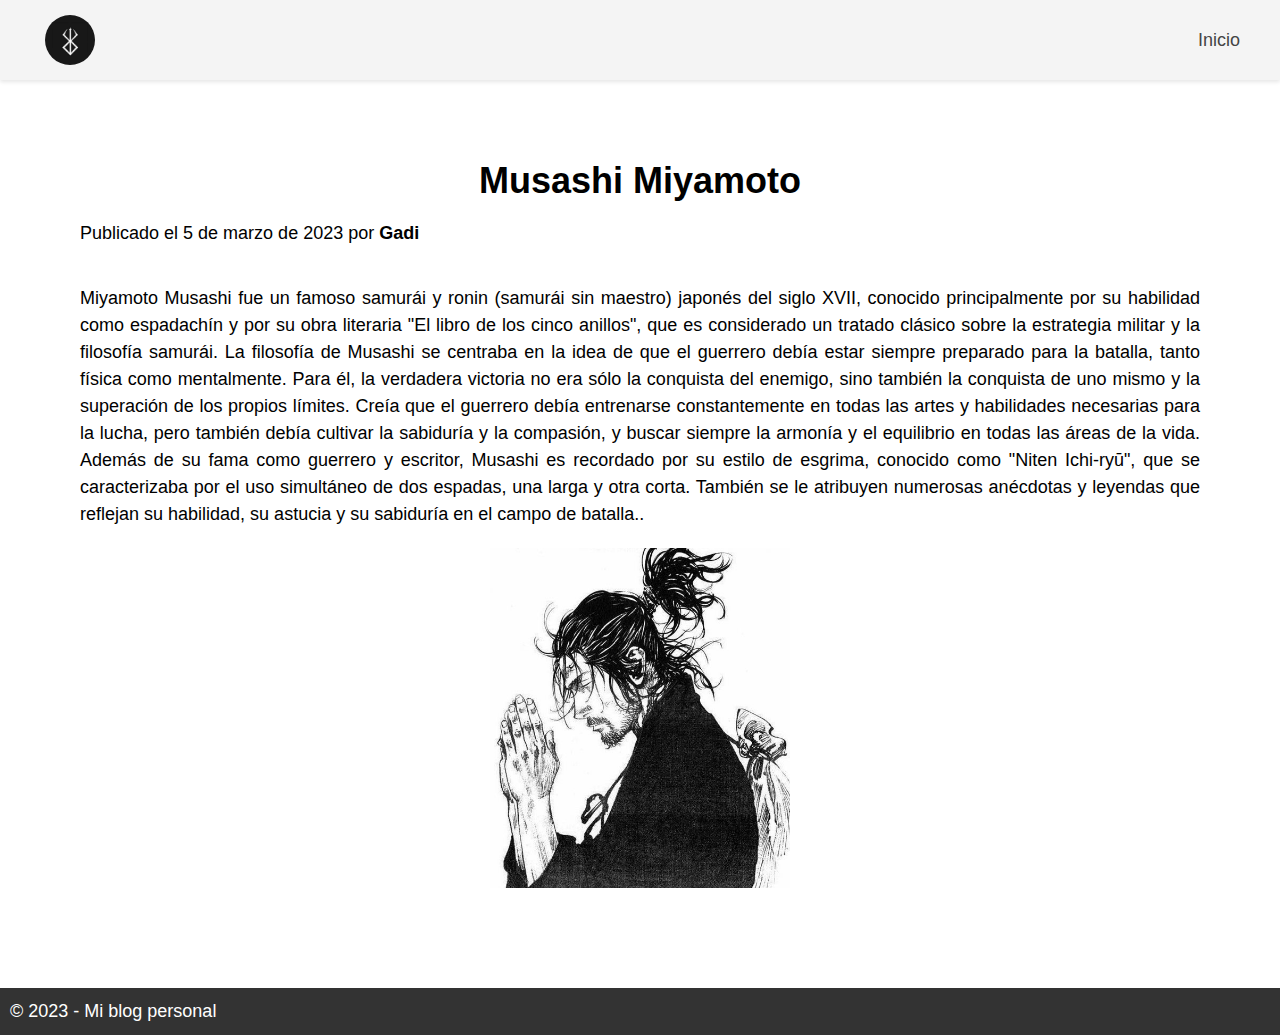
<file: blog.html>
<!DOCTYPE html>
<html>
<head>
  <meta charset="UTF-8">
  <title>Musashi Miyamoto</title>
  <link rel="stylesheet" href="estilos.css">
</head>
<body>
    <header>
        <div class="header-container">
          <div class="logo"><img src="img/ico.png" alt="The Blonde Abroad"></div>
          <nav>
            <ul>
              <a href="index.html">Inicio</a>
              <!-- <li><a href="#">Blog</a></li>  -->
              
            </ul>
          </nav>
        </div>
      </header>
    <div class="container">
        <h1>Musashi Miyamoto</h1>
        <br>
        <p>Publicado el 5 de marzo de 2023 por <strong>Gadi</strong></p>
        <br>
        <p style="word-wrap: break-word;text-align: justify;">Miyamoto Musashi fue un famoso samurái y ronin (samurái sin maestro) japonés del siglo XVII, conocido principalmente por su habilidad como espadachín y por su obra literaria "El libro de los cinco anillos", que es considerado un tratado clásico sobre la estrategia militar y la filosofía samurái. La filosofía de Musashi se centraba en la idea de que el guerrero debía estar siempre preparado para la batalla, tanto física como mentalmente. Para él, la verdadera victoria no era sólo la conquista del enemigo, sino también la conquista de uno mismo y la superación de los propios límites. Creía que el guerrero debía entrenarse constantemente en todas las artes y habilidades necesarias para la lucha, pero también debía cultivar la sabiduría y la compasión, y buscar siempre la armonía y el equilibrio en todas las áreas de la vida. Además de su fama como guerrero y escritor, Musashi es recordado por su estilo de esgrima, conocido como "Niten Ichi-ryū", que se caracterizaba por el uso simultáneo de dos espadas, una larga y otra corta. También se le atribuyen numerosas anécdotas y leyendas que reflejan su habilidad, su astucia y su sabiduría en el campo de batalla..

        </p>
            <img class="imaj" src="img/image.jpg" alt="Descripción de la imagen">
      </div>
      <footer class="footer">
		<p>&copy; 2023 - Mi blog personal</p>
	</footer>
</body>    
</html>
</file>
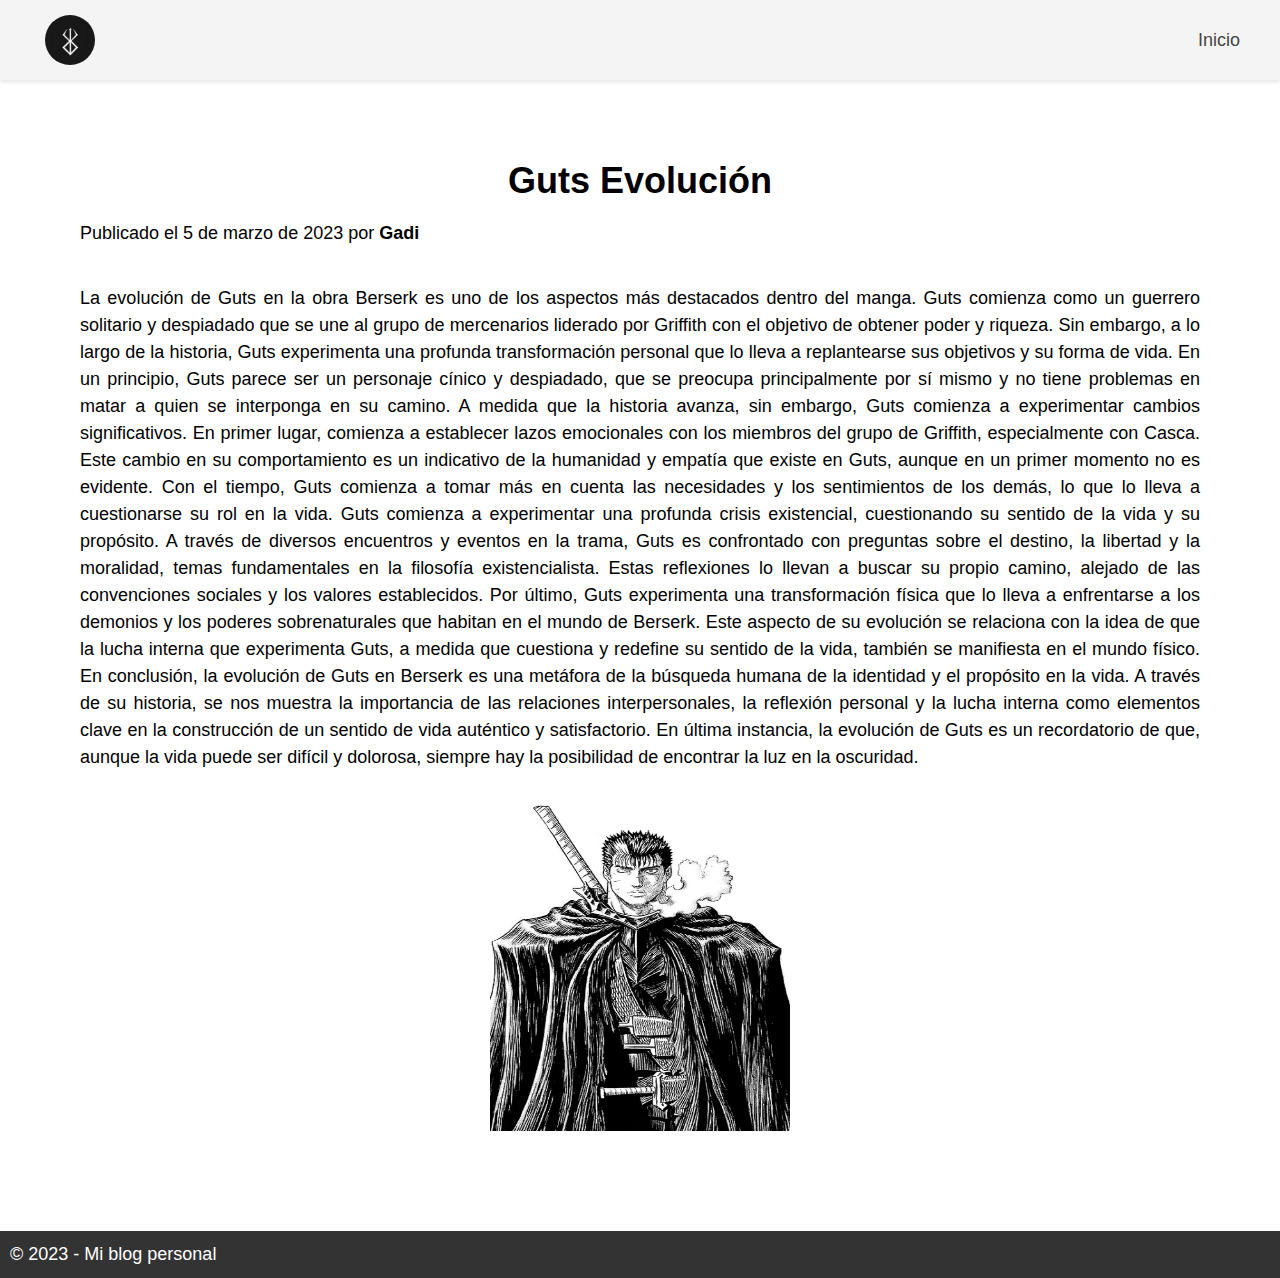
<file: blog2.html>
<!DOCTYPE html>
<html>
<head>
  <meta charset="UTF-8">
  <title>Guts</title>
  <link rel="stylesheet" href="estilos.css">
</head>
<body>
    <header>
        <div class="header-container">
          <div class="logo"><img src="img/ico.png" alt="The Blonde Abroad"></div>
          <nav>
            <ul>
              <a href="index.html">Inicio</a>
              <!-- <li><a href="#">Blog</a></li>  -->
              
            </ul>
          </nav>
        </div>
      </header>
    <div class="container">
        <h1>Guts Evolución</h1>
        <br>
        <p>Publicado el 5 de marzo de 2023 por <strong>Gadi</strong></p>
        <br>
        <p style="word-wrap: break-word;text-align: justify;">La evolución  de Guts en la obra Berserk es uno de los aspectos más destacados dentro del manga. Guts comienza como un guerrero solitario y despiadado que se une al grupo de mercenarios liderado por Griffith con el objetivo de obtener poder y riqueza. Sin embargo, a lo largo de la historia, Guts experimenta una profunda transformación personal que lo lleva a replantearse sus objetivos y su forma de vida.

        En un principio, Guts parece ser un personaje cínico y despiadado, que se preocupa principalmente por sí mismo y no tiene problemas en matar a quien se interponga en su camino. A medida que la historia avanza, sin embargo, Guts comienza a experimentar cambios significativos. En primer lugar, comienza a establecer lazos emocionales con los miembros del grupo de Griffith, especialmente con Casca.
          
        Este cambio en su comportamiento es un indicativo de la humanidad y empatía que existe en Guts, aunque en un primer momento no es evidente. Con el tiempo, Guts comienza a tomar más en cuenta las necesidades y los sentimientos de los demás, lo que lo lleva a cuestionarse su rol en la vida.
          
        Guts comienza a experimentar una profunda crisis existencial, cuestionando su sentido de la vida y su propósito. A través de diversos encuentros y eventos en la trama, Guts es confrontado con preguntas sobre el destino, la libertad y la moralidad, temas fundamentales en la filosofía existencialista. Estas reflexiones lo llevan a buscar su propio camino, alejado de las convenciones sociales y los valores establecidos.
          
        Por último, Guts experimenta una transformación física que lo lleva a enfrentarse a los demonios y los poderes sobrenaturales que habitan en el mundo de Berserk. Este aspecto de su evolución se relaciona con la idea de que la lucha interna que experimenta Guts, a medida que cuestiona y redefine su sentido de la vida, también se manifiesta en el mundo físico.
          
        En conclusión, la evolución de Guts en Berserk es una metáfora de la búsqueda humana de la identidad y el propósito en la vida. A través de su historia, se nos muestra la importancia de las relaciones interpersonales, la reflexión personal y la lucha interna como elementos clave en la construcción de un sentido de vida auténtico y satisfactorio. En última instancia, la evolución de Guts es un recordatorio de que, aunque la vida puede ser difícil y dolorosa, siempre hay la posibilidad de encontrar la luz en la oscuridad.

        </p>
            <img class="imaj" src="img/gutss.png" alt="Descripción de la imagen">
      </div>
      <footer class="footer">
		<p>&copy; 2023 - Mi blog personal</p>
	</footer>
</body>    
</html>
</file>
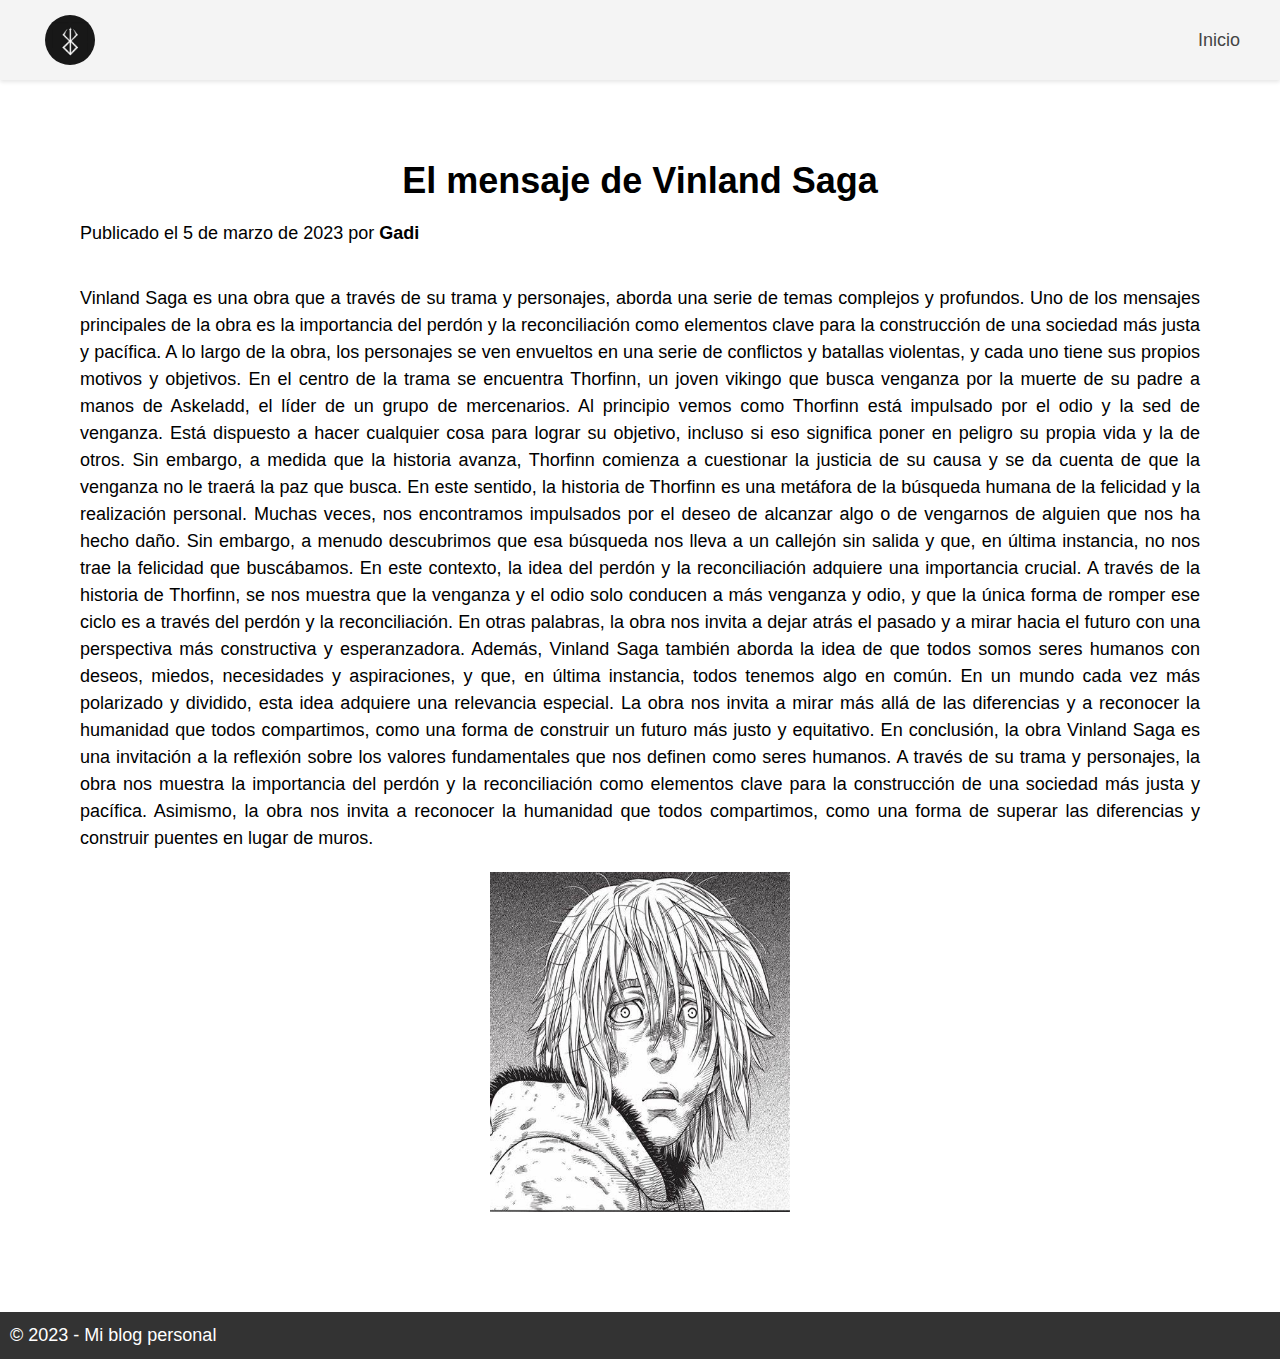
<file: blog3.html>
<!DOCTYPE html>
<html>
<head>
  <meta charset="UTF-8">
  <title>Thorfinn</title>
  <link rel="stylesheet" href="estilos.css">
</head>
<body>
    <header>
        <div class="header-container">
          <div class="logo"><img src="img/ico.png" alt="The Blonde Abroad"></div>
          <nav>
            <ul>
              <a href="index.html">Inicio</a>
              <!-- <li><a href="#">Blog</a></li>  -->
              
            </ul>
          </nav>
        </div>
      </header>
    <div class="container">
        <h1>El mensaje de Vinland Saga</h1>
        <br>
        <p>Publicado el 5 de marzo de 2023 por <strong>Gadi</strong></p>
        <br>
        <p style="word-wrap: break-word;text-align: justify;">
          Vinland Saga es una obra que a través de su trama y personajes, aborda una serie de temas complejos y profundos. Uno de los mensajes principales de la obra es la importancia del perdón y la reconciliación como elementos clave para la construcción de una sociedad más justa y pacífica.

          A lo largo de la obra, los personajes se ven envueltos en una serie de conflictos y batallas violentas, y cada uno tiene sus propios motivos y objetivos. En el centro de la trama se encuentra Thorfinn, un joven vikingo que busca venganza por la muerte de su padre a manos de Askeladd, el líder de un grupo de mercenarios.
          
          Al principio vemos como Thorfinn está impulsado por el odio y la sed de venganza. Está dispuesto a hacer cualquier cosa para lograr su objetivo, incluso si eso significa poner en peligro su propia vida y la de otros. Sin embargo, a medida que la historia avanza, Thorfinn comienza a cuestionar la justicia de su causa y se da cuenta de que la venganza no le traerá la paz que busca.
          
          En este sentido, la historia de Thorfinn es una metáfora de la búsqueda humana de la felicidad y la realización personal. Muchas veces, nos encontramos impulsados por el deseo de alcanzar algo o de vengarnos de alguien que nos ha hecho daño. Sin embargo, a menudo descubrimos que esa búsqueda nos lleva a un callejón sin salida y que, en última instancia, no nos trae la felicidad que buscábamos.
          
          En este contexto, la idea del perdón y la reconciliación adquiere una importancia crucial. A través de la historia de Thorfinn, se nos muestra que la venganza y el odio solo conducen a más venganza y odio, y que la única forma de romper ese ciclo es a través del perdón y la reconciliación. En otras palabras, la obra nos invita a dejar atrás el pasado y a mirar hacia el futuro con una perspectiva más constructiva y esperanzadora.
          
          Además, Vinland Saga también aborda la idea de que todos somos seres humanos con deseos, miedos, necesidades y aspiraciones, y que, en última instancia, todos tenemos algo en común. En un mundo cada vez más polarizado y dividido, esta idea adquiere una relevancia especial. La obra nos invita a mirar más allá de las diferencias y a reconocer la humanidad que todos compartimos, como una forma de construir un futuro más justo y equitativo.
          
          En conclusión, la obra Vinland Saga es una invitación a la reflexión sobre los valores fundamentales que nos definen como seres humanos. A través de su trama y personajes, la obra nos muestra la importancia del perdón y la reconciliación como elementos clave para la construcción de una sociedad más justa y pacífica. Asimismo, la obra nos invita a reconocer la humanidad que todos compartimos, como una forma de superar las diferencias y construir puentes en lugar de muros.


        </p>
            <img class="imaj" src="img/thorfinn.jpg" alt="Descripción de la imagen">
      </div>
      <footer class="footer">
		<p>&copy; 2023 - Mi blog personal</p>
	</footer>
</body>    
</html>
</file>
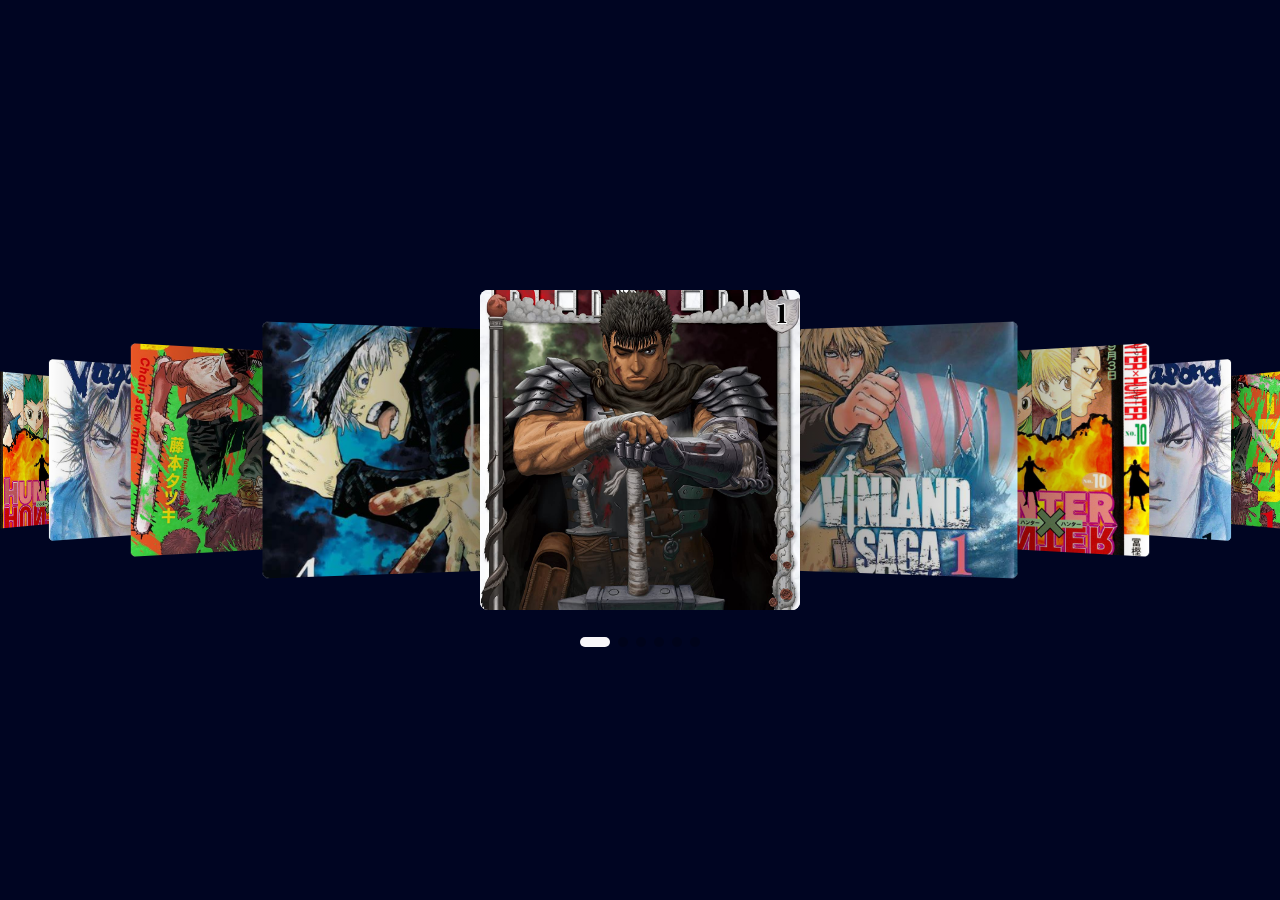
<file: Mangas.html>
<!DOCTYPE html>
<html lang="es">
  <head>
    <title>Mangas</title>
	<style>
		.boton {
			position: fixed;
			top: 10px;
			right: 10px;
		}
	</style>
    <meta charset="UTF-8" />
    <meta http-equiv="X-UA-Compatible" content="IE=edge" />
    <meta name="viewport" content="width=device-width, initial-scale=1.0" />
    <title>Mangas</title>
    <link
      rel="stylesheet"
      href="https://cdn.jsdelivr.net/npm/swiper@8/swiper-bundle.min.css"
    />
    <link rel="stylesheet" href="styles.css">
  </head>
  <body>
    <!-- <div class="sec">
      <div class="content">
        <h2>ABOUT</h2>
        
      </div> -->
        
    <section>
      
      <div class="swiper-container">
        <div class="swiper-wrapper">
            <div class="swiper-slide">
                <div class="picture">
                    <img src="./img/portadaguts.jpg" alt="">
                </div>
            </div>
            <div class="swiper-slide">
                <div class="picture">
                  <img src="./img/vinland.jpg" alt="">
                </div>
              
              </div>
              <div class="swiper-slide">
                <div class="picture">
                  <img src="./img/hunter.jpg" alt="">
                </div>
               
              </div>
              <div class="swiper-slide">
                <div class="picture">
                  <img src="./img/vagabond.jpg" alt="">
                </div>
              
              </div>
              <div class="swiper-slide">
                <div class="picture">
                  <img src="./img/chain.jpg" alt="">
                </div>
               
              </div>
              <div class="swiper-slide">
                <div class="picture">
                  <img src="./img/juju.jpg" alt="">
                </div>
               
              </div>

        </div>
        <div class="swiper-pagination">

        </div>
    </div>

    </section>    
 
 <script src="https://cdn.jsdelivr.net/npm/swiper@8/swiper-bundle.min.js"></script>
    <script src="script1.js"></script>
   
    
  </body>
</html>
</file>
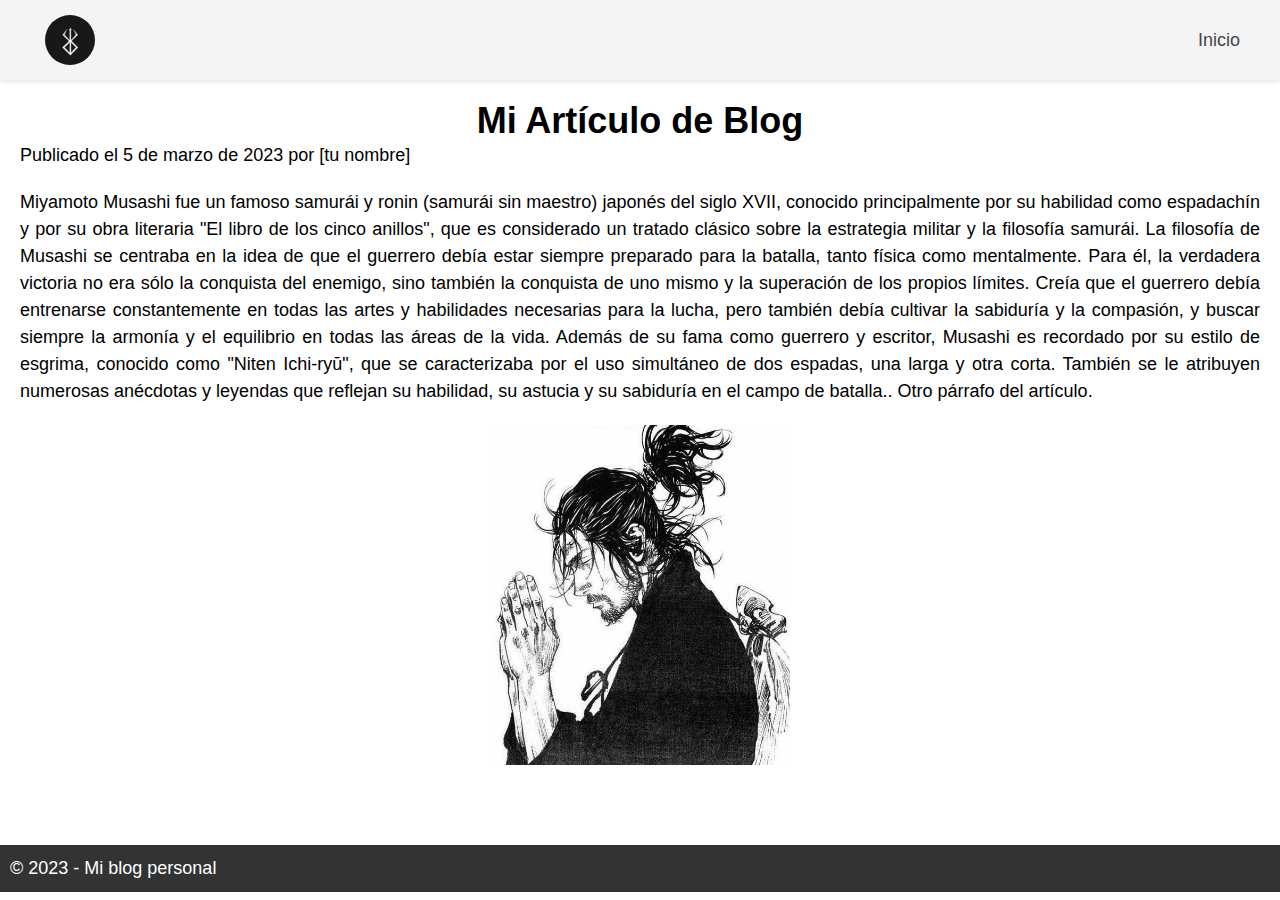
<file: img/blog.html>
<!DOCTYPE html>
<html>
<head>
  <meta charset="UTF-8">
  <title>Mi Artículo de Blog</title>
  <link rel="stylesheet" href="estilos.css">
</head>
<body>
    <header>
        <div class="header-container">
          <div class="logo"><img src="ico.png" alt="The Blonde Abroad"></div>
          <nav>
            <ul>
              <a href="index.html">Inicio</a>
              <!-- <li><a href="#">Blog</a></li>  -->
              
            </ul>
          </nav>
        </div>
      </header>
    <div class="container">
        <h1>Mi Artículo de Blog</h1>
        <p>Publicado el 5 de marzo de 2023 por [tu nombre]</p>
        
        <p style="word-wrap: break-word;text-align: justify;">Miyamoto Musashi fue un famoso samurái y ronin (samurái sin maestro) japonés del siglo XVII, conocido principalmente por su habilidad como espadachín y por su obra literaria "El libro de los cinco anillos", que es considerado un tratado clásico sobre la estrategia militar y la filosofía samurái. La filosofía de Musashi se centraba en la idea de que el guerrero debía estar siempre preparado para la batalla, tanto física como mentalmente. Para él, la verdadera victoria no era sólo la conquista del enemigo, sino también la conquista de uno mismo y la superación de los propios límites. Creía que el guerrero debía entrenarse constantemente en todas las artes y habilidades necesarias para la lucha, pero también debía cultivar la sabiduría y la compasión, y buscar siempre la armonía y el equilibrio en todas las áreas de la vida. Además de su fama como guerrero y escritor, Musashi es recordado por su estilo de esgrima, conocido como "Niten Ichi-ryū", que se caracterizaba por el uso simultáneo de dos espadas, una larga y otra corta. También se le atribuyen numerosas anécdotas y leyendas que reflejan su habilidad, su astucia y su sabiduría en el campo de batalla..

            Otro párrafo del artículo.</p>
            <img class="imaj" src="image.jpg" alt="Descripción de la imagen">
      </div>
      <footer class="footer">
		<p>&copy; 2023 - Mi blog personal</p>
	</footer>
</body>    
</html>
</file>
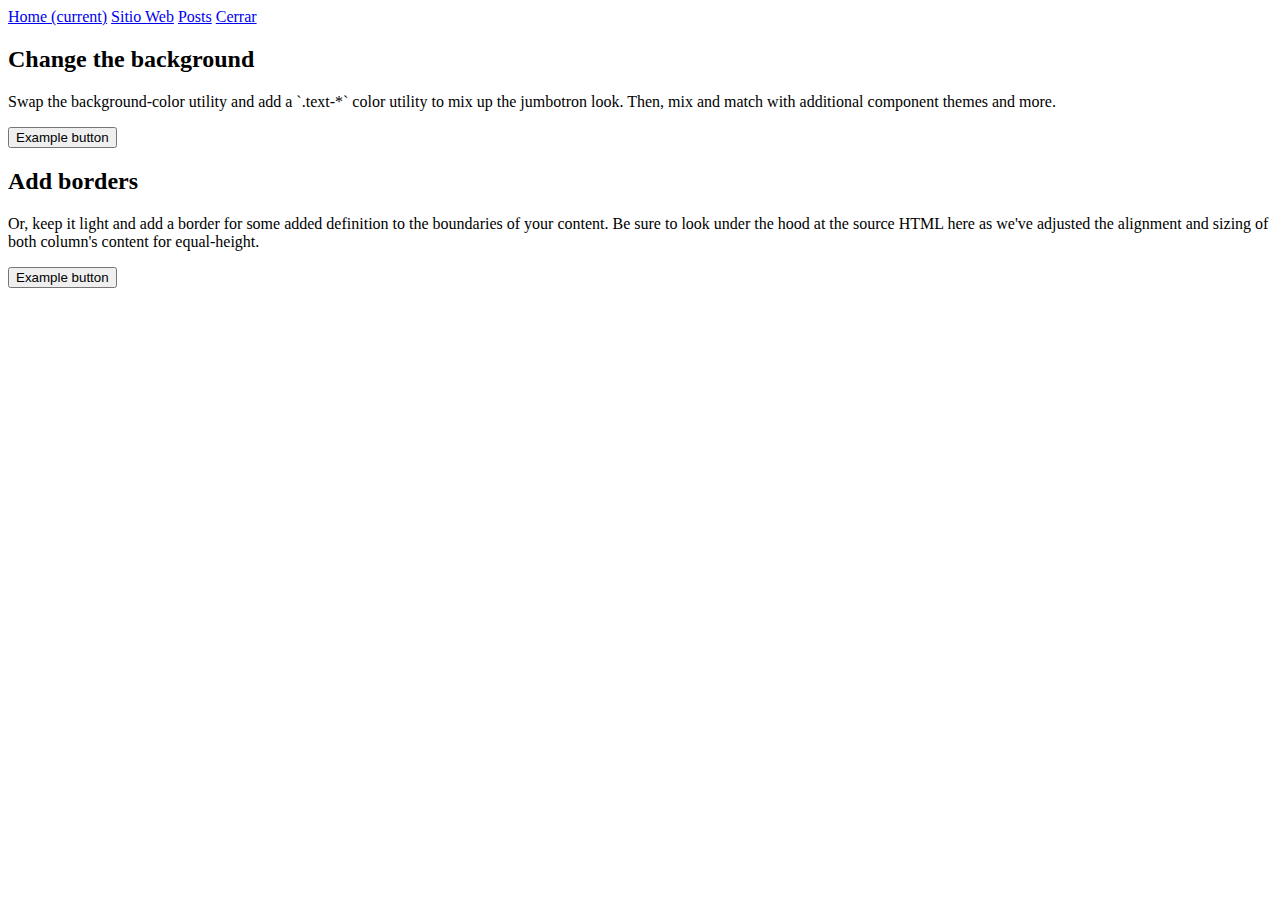
<file: templates/admin/indexadmin.html>
<!doctype html>
<html lang="en">

<head>
  <title>Title</title>
  <!-- Required meta tags -->
  <meta charset="utf-8">
  <meta name="viewport" content="width=device-width, initial-scale=1, shrink-to-fit=no">

  <!-- Bootstrap CSS v5.2.1 -->
  <link href="https://cdn.jsdelivr.net/npm/bootstrap@5.2.1/dist/css/bootstrap.min.css" rel="stylesheet"
    integrity="sha384-iYQeCzEYFbKjA/T2uDLTpkwGzCiq6soy8tYaI1GyVh/UjpbCx/TYkiZhlZB6+fzT" crossorigin="anonymous">

</head>

<body>
  <nav class="navbar navbar-expand navbar-light bg-light">
      <div class="nav navbar-nav">
          <a class="nav-item nav-link active" href="/admin/" aria-current="page">Home <span class="visually-hidden">(current)</span></a>
          <a class="nav-item nav-link" href="/">Sitio Web</a>
          <a class="nav-item nav-link" href="post">Posts</a>
          <a class="nav-item nav-link" href="cerrar">Cerrar</a>
      </div>
  </nav>


<div class="row align-items-md-stretch">
  <div class="col-md-6">
    <div
      class="h-100 p-5 text-white bg-primary border rounded-3">
      <h2>Change the background</h2>
      <p>Swap the background-color utility and add a `.text-*` color utility to mix up the jumbotron look. Then,
        mix and match with additional component themes and more.</p>
      <button class="btn btn-outline-primary" type="button">Example button</button>
    </div>
  </div>
  <div class="col-md-6">
    <div
      class="h-100 p-5 bg-primary border rounded-3">
      <h2>Add borders</h2>
      <p>Or, keep it light and add a border for some added definition to the boundaries of your content. Be sure
        to look under the hood at the source HTML here as we've adjusted the alignment and sizing of both
        column's content for equal-height.</p>
      <button class="btn Swap the background-color utility and add a `.text-*` color utility to mix up the jumbotron look. Then,
        mix and match with additional component themes and more." type="button">Example button</button>
    </div>
  </div>
</div>

<script src="https://cdn.jsdelivr.net/npm/@popperjs/core@2.11.6/dist/umd/popper.min.js"
integrity="sha384-oBqDVmMz9ATKxIep9tiCxS/Z9fNfEXiDAYTujMAeBAsjFuCZSmKbSSUnQlmh/jp3" crossorigin="anonymous">
</script>

<script src="https://cdn.jsdelivr.net/npm/bootstrap@5.2.1/dist/js/bootstrap.min.js"
integrity="sha384-7VPbUDkoPSGFnVtYi0QogXtr74QeVeeIs99Qfg5YCF+TidwNdjvaKZX19NZ/e6oz" crossorigin="anonymous">
</script>
</body>

</html>
</file>
<file: estilos.css>
.container {
    max-width: auto;
    margin: 60px ;
    padding: 20px;
  }
  
  .container img {
    display: flex;
    max-width: 50%;
    margin: 20px auto;
    height: 340px;
    width: 300px;
    align-items: center;
  }
  
  h1 {
    font-size: 36px;
    text-align: center;
  }
  
  p {
    font-size: 18px;
    line-height: 1.5;
    margin-bottom: 20px;
  }

.header {
	background-color: #c0c0c0;
	display: flex;
	position: fixed;
	top: 0;
	left: 0;
	right: 0;
	z-index: 1;
}
.header-container {
	display: flex;
  background-color: #f4f4f4;
  box-shadow: 0 2px 4px rgba(0, 0, 0, 0.1);
	align-items: center;
	justify-content: space-between;
	/* max-width: 1200px; */
	margin: 0 ;
  margin-left: 0;
	padding: 0 20px;
	height: 80px;
    
}
.header-container img {
	display: block;
	margin: 0 auto;
	width: 50%;
	max-width: 200px;
	border-radius: 50%;
	object-fit: cover;
}
.logo {
	display: block;
	width: 100px;
}
nav ul {
  display: flex;
}

nav ul  {
  margin-right: 20px;
}

nav ul :last-child {
  margin-right: 0;
}

nav ul  a {
  color: #444;
  text-decoration: none;
  font-size: 18px;
}

nav ul  a:hover {
  color: #f69c55;
}

.footer {
    background-color: #333333;
    color: #ffffff;
    padding: 10px;
    margin-top: 40px;
    }
    .footer p {
    margin: 0;
    }
    .footer a {
    color: #ffffff;
    text-decoration: none;
    transition: all 0.3s ease-in-out;
    }
    .footer a:hover {
    color: #008000;
    }
    * {
        padding: 0;
        margin: 0;
        box-sizing: border-box;
        font-family: sans-serif;
      }
</file>
<file: styles.css>
body {
    display: flex;
    justify-content: center;
    align-items: center;
    min-height: 100vh;
    background: #fff;
    font-family: Helvetica Neue, Helvetica, Arial, sans-serif;
    font-size: 14px;
    color: #000;
    background-color: #000522;
    margin: 0;
    padding: 0;
    overflow: hidden;
  }
  .swiper-container {
    width: 100%;
    padding-top: 50px;
    padding-bottom: 50px;
  }

  .swiper-slide {
  background-position: center;
  background-size: cover;
  width: 320px;
  background-color: #fdfcff;
  overflow: hidden;
  border-radius: 8px;
  color: rgb(9, 9, 9);
}
.picture {
    width: 320px;
    height: 320px;
    overflow: hidden;
  }
  .picture img {
    display: block;
    width: 100%;
    height: 100%;
    -o-object-fit: cover;
       object-fit: cover;
  }


  .swiper-pagination-bullet{
    width: 10px;
    height: 10px;
    border-radius: 10px;
    transition: all .3s;
   

  }
  .swiper-pagination-bullet-active{
    background: #f8f7f9;
    width: 30px;
    height: 10px;
     border-radius: .5rem;
  }
  
  section {
    position: relative;
    width: 100%;
    height: 100vh;
    overflow: hidden;
    display: flex;
    justify-content: center;
    align-items: center;
    transition: 0.8s;
  }
  section:before {
    content: "";
    position: absolute;
    bottom: 0;
    width: 100%;
    height: 200px;
    background: linear-gradient(to top,#000522, transparent);
    z-index: 1;
  }
</file>
<file: img/estilos.css>
.container {
    max-width: 1400px;
    margin: 0 ;
    padding: 20px;
  }
  
  .container img {
    display: flex;
    max-width: 50%;
    margin: 20px auto;
    height: 340px;
    width: 300px;
    align-items: center;
  }
  
  h1 {
    font-size: 36px;
    text-align: center;
  }
  
  p {
    font-size: 18px;
    line-height: 1.5;
    margin-bottom: 20px;
  }
  .sidebar {
	flex-basis: 25%;
    border-radius: 15px;
}
.widget {
	background-color: #f4f4f4;
	box-shadow: 0 2px 4px rgba(0, 0, 0, 0.1);
	padding: 20px;
	margin-bottom: 40px;
  
    border-radius: 15px;
}
.header {
	background-color: #c0c0c0;
	
	position: fixed;
	top: 0;
	left: 0;
	right: 0;
	z-index: 1;
}
.header-container {
	display: flex;
  background-color: #f4f4f4;
  box-shadow: 0 2px 4px rgba(0, 0, 0, 0.1);
	align-items: center;
	justify-content: space-between;
	/* max-width: 1200px; */
	margin: 0 ;
  margin-left: 0;
	padding: 0 20px;
	height: 80px;
    
}
.logo {
	display: block;
	width: 100px;
}
nav ul {
  display: flex;
}

nav ul  {
  margin-right: 20px;
}

nav ul :last-child {
  margin-right: 0;
}

nav ul  a {
  color: #444;
  text-decoration: none;
  font-size: 18px;
}

nav ul  a:hover {
  color: #f69c55;
}
.header-container img {
	display: block;
	margin: 0 auto;
	width: 50%;
	max-width: 200px;
	border-radius: 50%;
	object-fit: cover;
}
.footer {
    background-color: #333333;
    color: #ffffff;
    padding: 10px;
    margin-top: 40px;
    }
    .footer p {
    margin: 0;
    }
    .footer a {
    color: #ffffff;
    text-decoration: none;
    transition: all 0.3s ease-in-out;
    }
    .footer a:hover {
    color: #008000;
    }
    * {
        padding: 0;
        margin: 0;
        box-sizing: border-box;
        font-family: sans-serif;
      }
</file>
